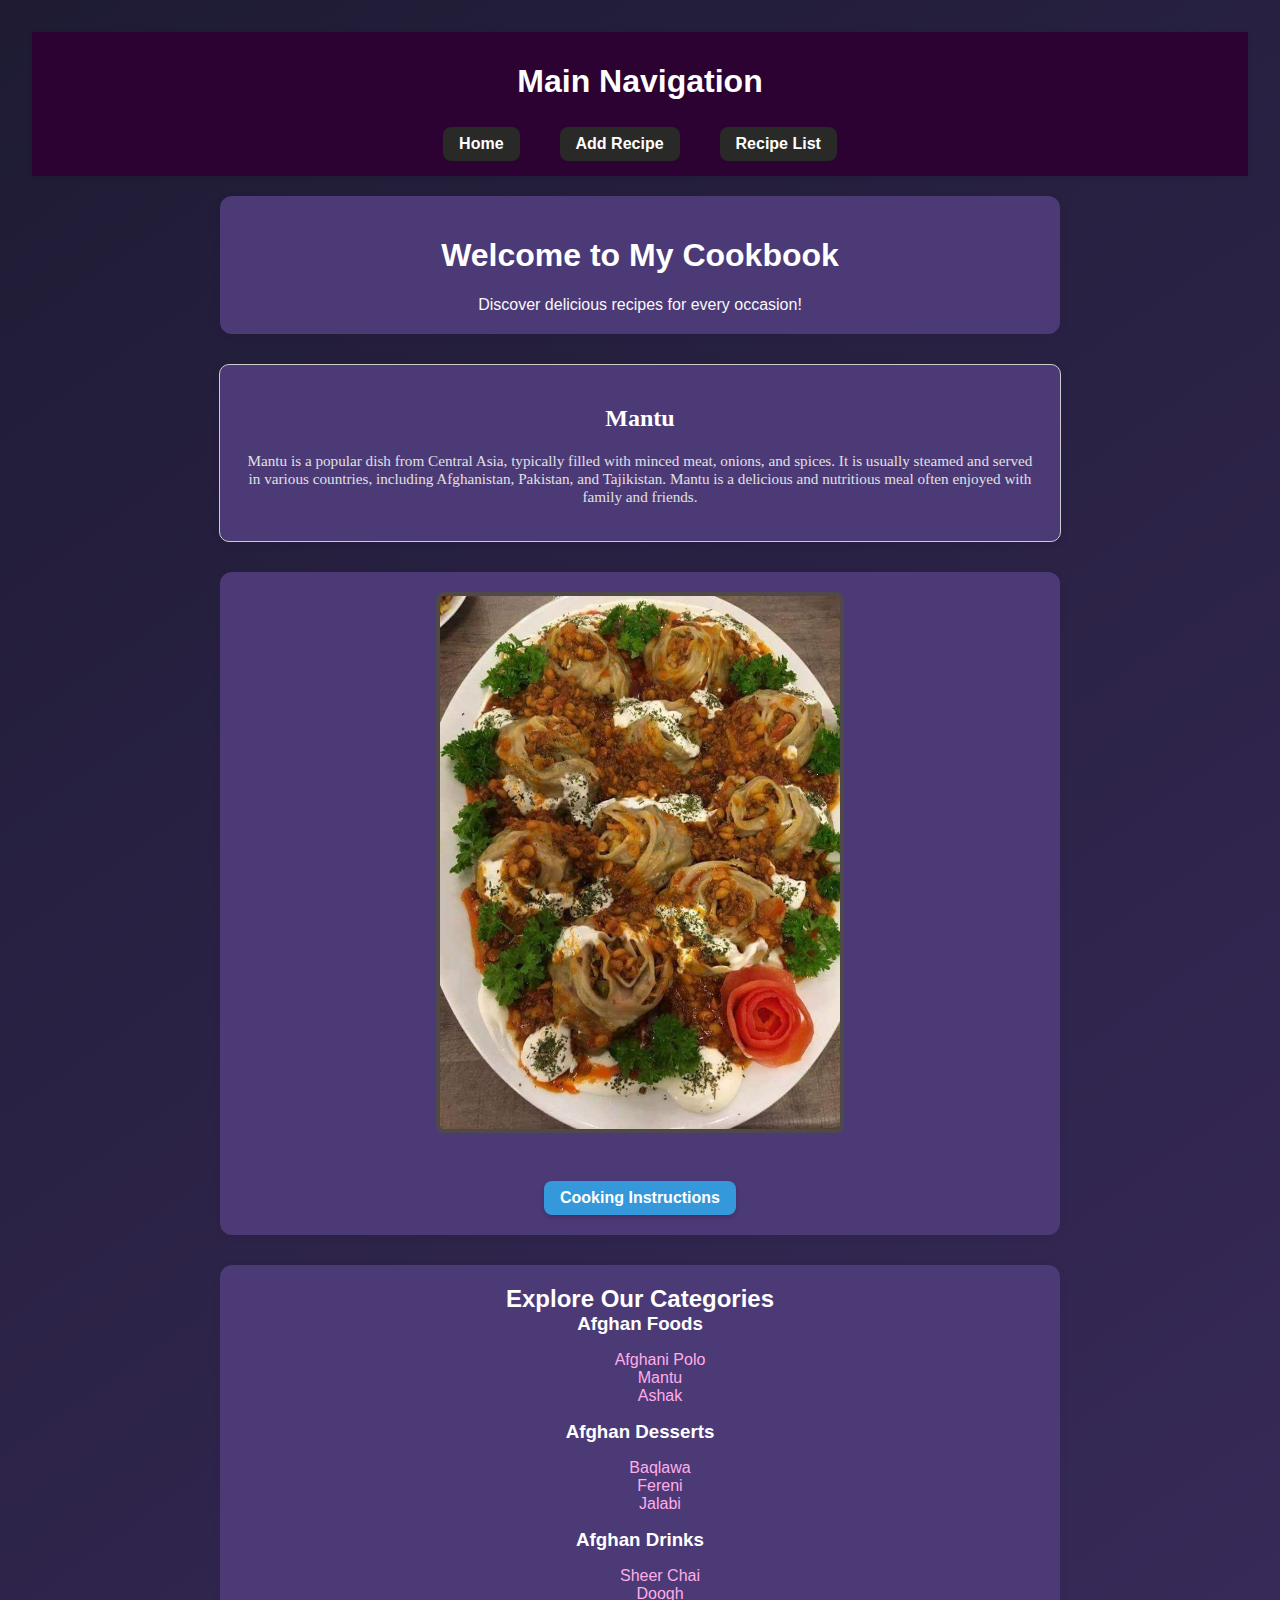
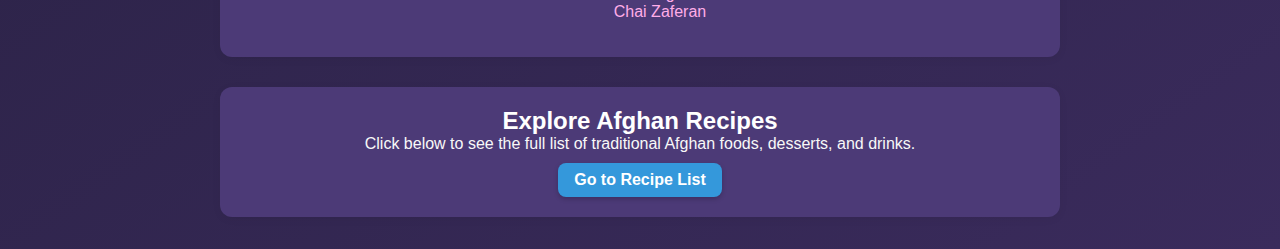
<file: index.html>
<!DOCTYPE html>
<html lang="en">
  <head>
    <meta charset="UTF-8" />
    <meta name="viewport" content="width=device-width, initial-scale=1.0" />
    <title>Home Page</title>
    <link rel="stylesheet" href="style.css" />
  </head>
  <body>
    <header class="main-header">
      <div class="head">
        <h1>Main Navigation</h1>
        <nav>
          <ul>
            <li><a href="index.html">Home</a></li>
            <li><a href="add-recipe.html">Add Recipe</a></li>
            <li><a href="recipe-list.html">Recipe List</a></li>
          </ul>
        </nav>
      </div>
    </header>
    <main>
      <section class="main">
        <h1>Welcome to My Cookbook</h1>
        <p>Discover delicious recipes for every occasion!</p>
      </section>
      <article class="art">
        <h2>Mantu</h2>
        <p>
          Mantu is a popular dish from Central Asia, typically filled with
          minced meat, onions, and spices. It is usually steamed and served in
          various countries, including Afghanistan, Pakistan, and Tajikistan.
          Mantu is a delicious and nutritious meal often enjoyed with family and
          friends.
        </p>
      </article>
      <section class="img">
        <img width="400" src="image/mantu.jpg" alt="Mantu" /><br/>
        <a href="recipe-details.html#mantu">Cooking Instructions</a>
      </section>
      <section class="category">
        <h2>Explore Our Categories</h2>
        <h3>Afghan Foods</h3>
        <ul>
          <li><a href="recipe-list.html#polo">Afghani Polo</a></li>
          <li><a href="recipe-list.html#mantu">Mantu</a></li>
          <li><a href="recipe-list.html#ashak">Ashak</a></li>
        </ul>
        <h3>Afghan Desserts</h3>
        <ul>
          <li><a href="recipe-list.html#baqlava">Baqlawa</a></li>
          <li><a href="recipe-list.html#fereni">Fereni</a></li>
          <li><a href="recipe-list.html#jalabi">Jalabi</a></li>
        </ul>
        <h3>Afghan Drinks</h3>
        <ul>
          <li><a href="recipe-list.html#sheer">Sheer Chai</a></li>
          <li><a href="recipe-list.html#doogh">Doogh</a></li>
          <li><a href="recipe-list.html#chai">Chai Zaferan</a></li>
        </ul>
      </section>
      <!-- Link to Recipe List Page -->
      <section class="end">
        <h2>Explore Afghan Recipes</h2>
        <p>
          Click below to see the full list of traditional Afghan foods,
          desserts, and drinks.
        </p>
        <a href="recipe-list.html">Go to Recipe List</a>
      </section>
    </main>
  </body>
</html>
</file>
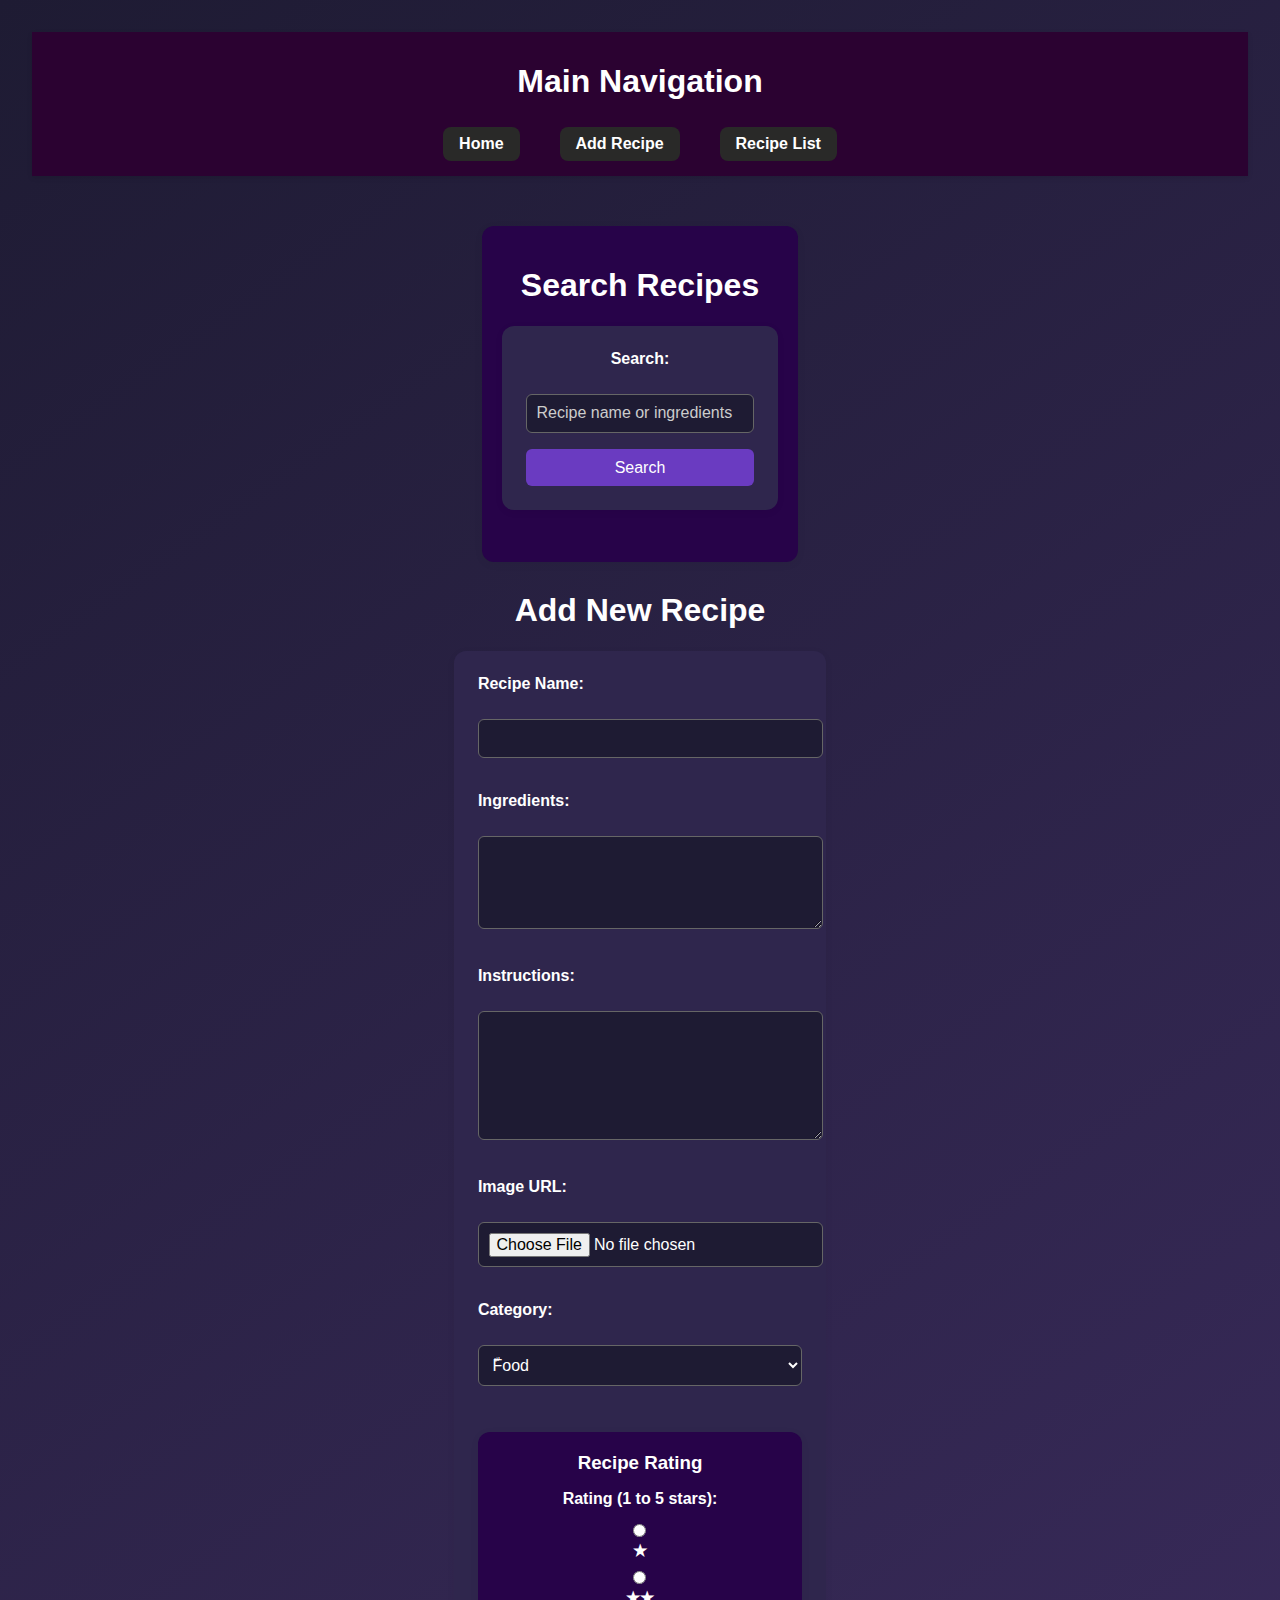
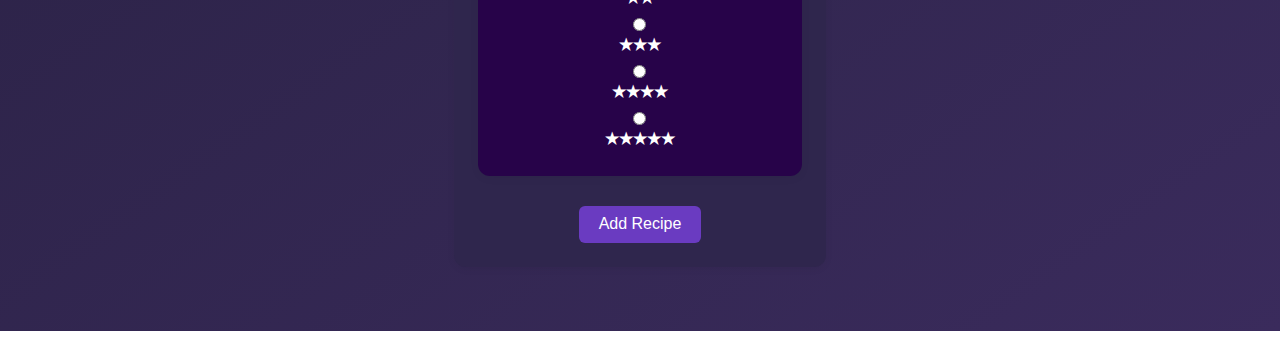
<file: add-recipe.html>
<!DOCTYPE html>
<html lang="en">
<head>
  <meta charset="UTF-8">
  <meta name="viewport" content="width=device-width, initial-scale=1.0">
  <title>Add Recipe</title>
  <link rel="stylesheet" href="style.css">
</head>
<body>
  <header class="main-header">
    <nav>
      <h1>Main Navigation</h1>
      <ul>
        <li><a href="index.html">Home</a></li>
        <li><a href="add-recipe.html">Add Recipe</a></li>
        <li><a href="recipe-list.html">Recipe List</a></li>
      </ul>
    </nav>
  </header>
  <!-- Search Bar -->
  <main>
    <div class="form">
      <section>
        <h1>Search Recipes</h1>
        <form action="search-results.html" method="GET">
          <label for="search">Search:</label><br>
          <input type="text" id="search" name="query" placeholder="Recipe name or ingredients">
          <button type="submit">Search</button>
        </form>
      </section>
    
      <h1>Add New Recipe</h1>
    
      <form action="submit-recipe.html" method="POST">
        <label for="recipe-name">Recipe Name:</label><br>
        <input type="text" id="recipe-name" name="recipe-name" required><br>
        <br>
    
        <label for="ingredients">Ingredients:</label><br>
        <textarea id="ingredients" name="ingredients" rows="4" required></textarea><br>
        <br>
    
        <label for="instructions">Instructions:</label><br>
        <textarea id="instructions" name="instructions" rows="6" required></textarea><br>
        <br>
    
        <label for="image">Image URL:</label><br>
        <input type="file" id="image" name="image" required><br>
        <br>
    
        <label for="category">Category:</label><br>
        <select id="category" name="category">
          <option value="food">ّFood</option>
          <option value="dessert">Dessert</option>
          <option value="drink">Drink</option>
          <option value="all">All</option>
        </select>
    
        <!-- Rating System -->
        <section>
          <h3>Recipe Rating</h3>
          <label for="rating">Rating (1 to 5 stars):</label>
          <input type="radio" id="star1" name="rating" value="1">
          <label for="star1">★</label>
          <input type="radio" id="star2" name="rating" value="2">
          <label for="star2">★★</label>
          <input type="radio" id="star3" name="rating" value="3">
          <label for="star3">★★★</label>
          <input type="radio" id="star4" name="rating" value="4">
          <label for="star4">★★★★</label>
          <input type="radio" id="star5" name="rating" value="5">
          <label for="star5">★★★★★</label>
        </section>
    
        <div class="button">
          <button type="submit">Add Recipe</button>
        </div>
      </form>
    </div>
  </main>

</body>
</html>
</file>
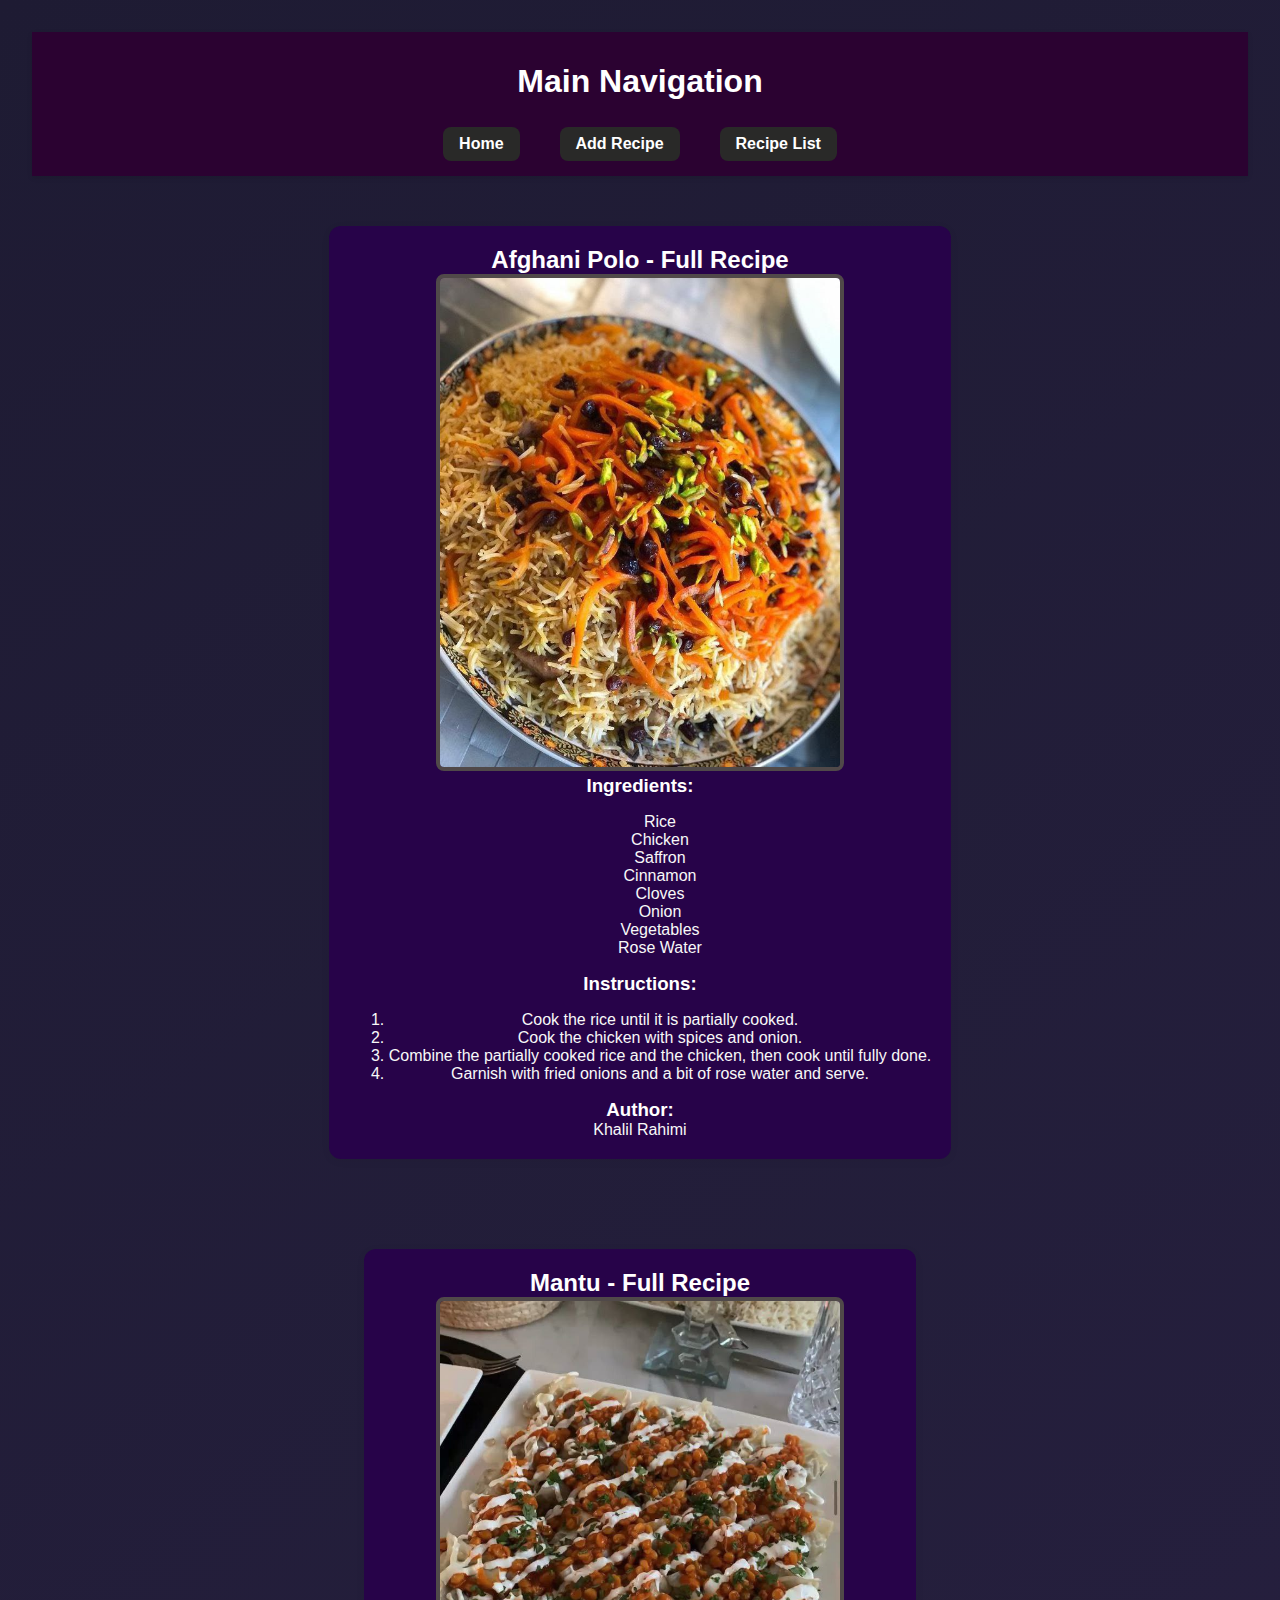
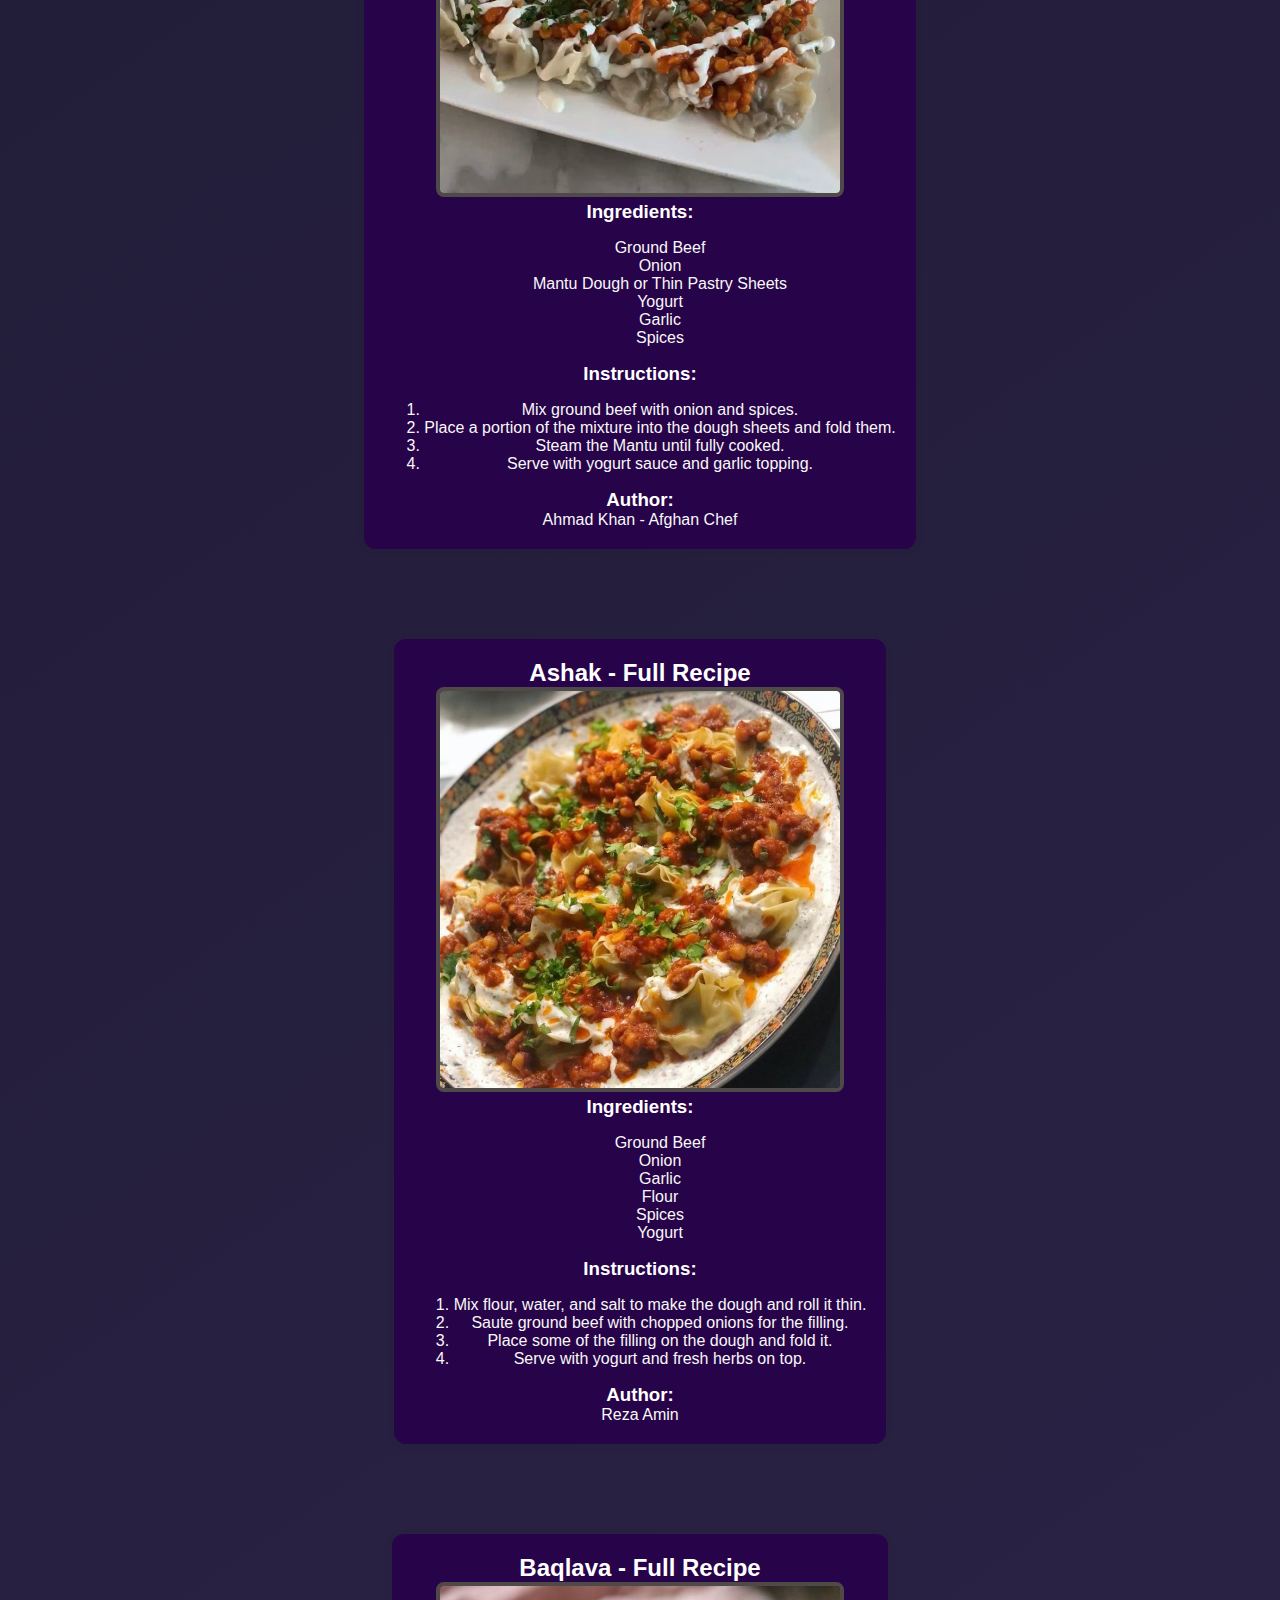
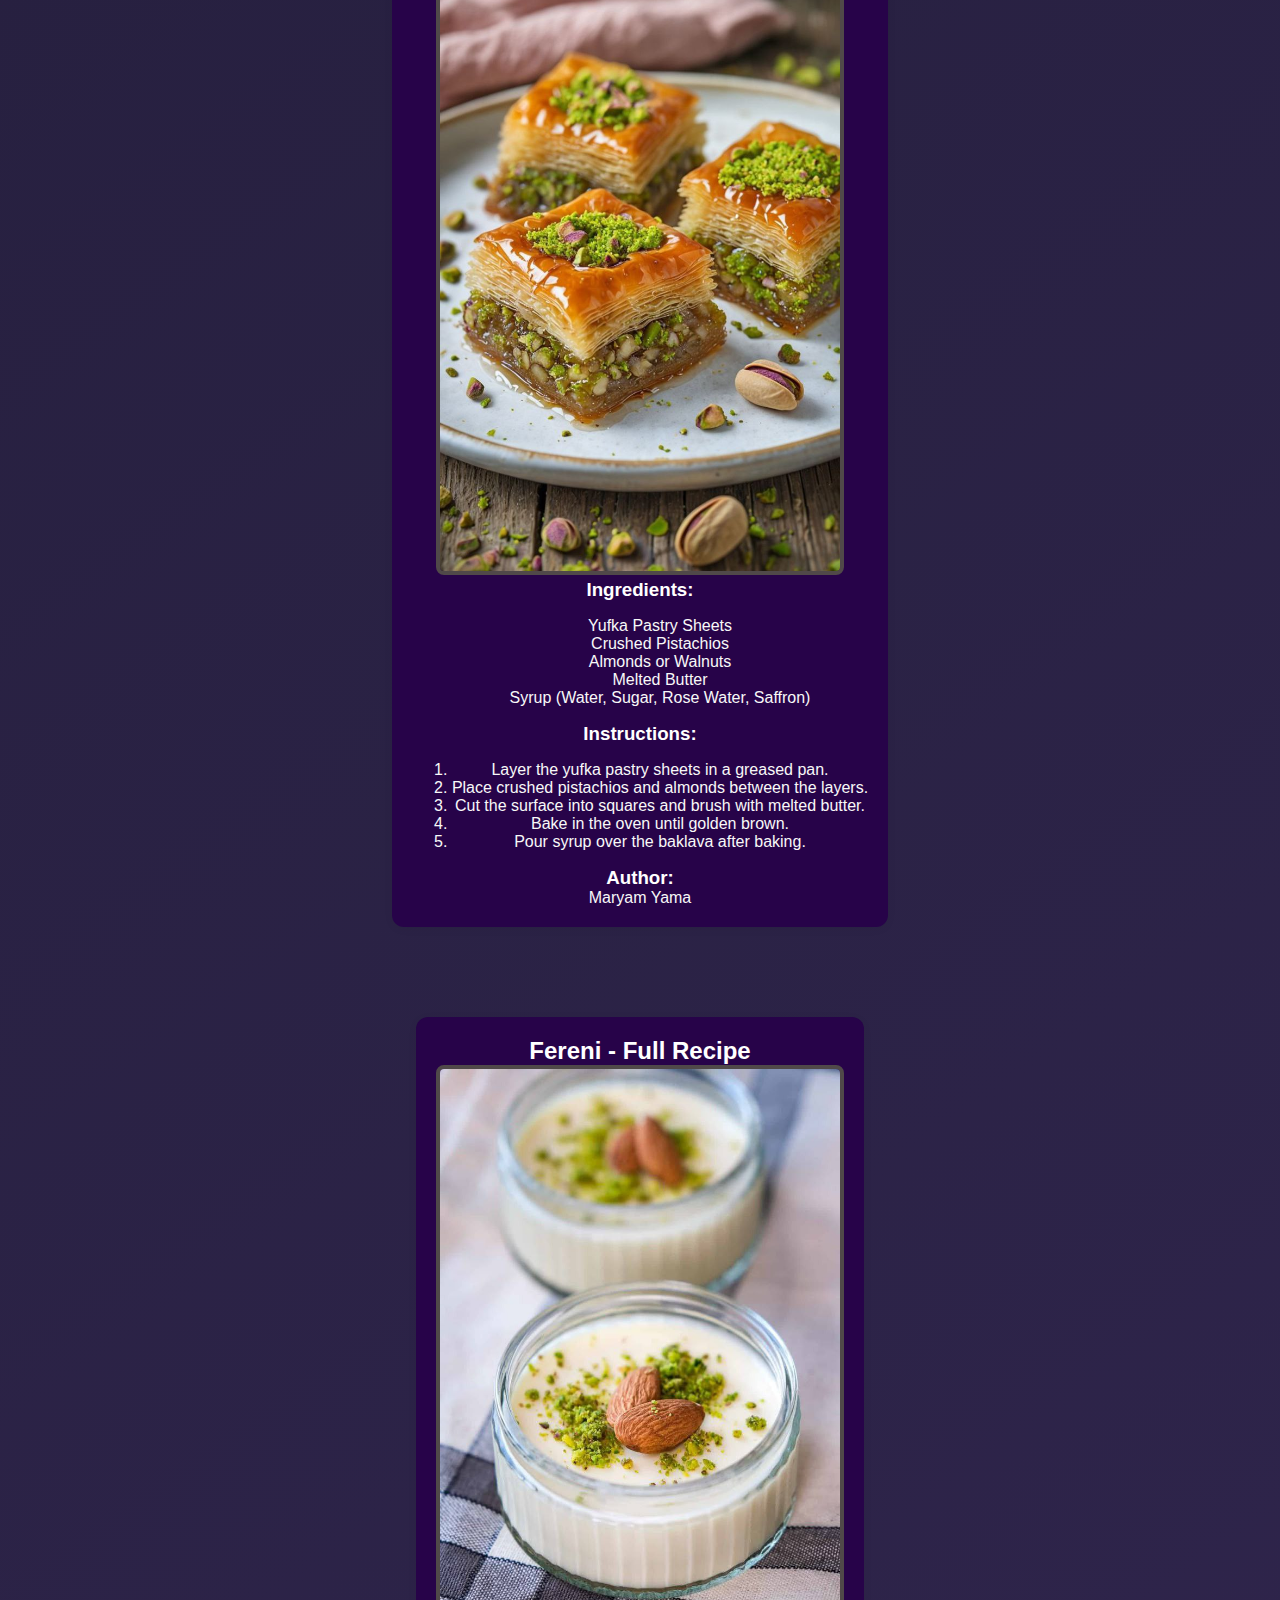
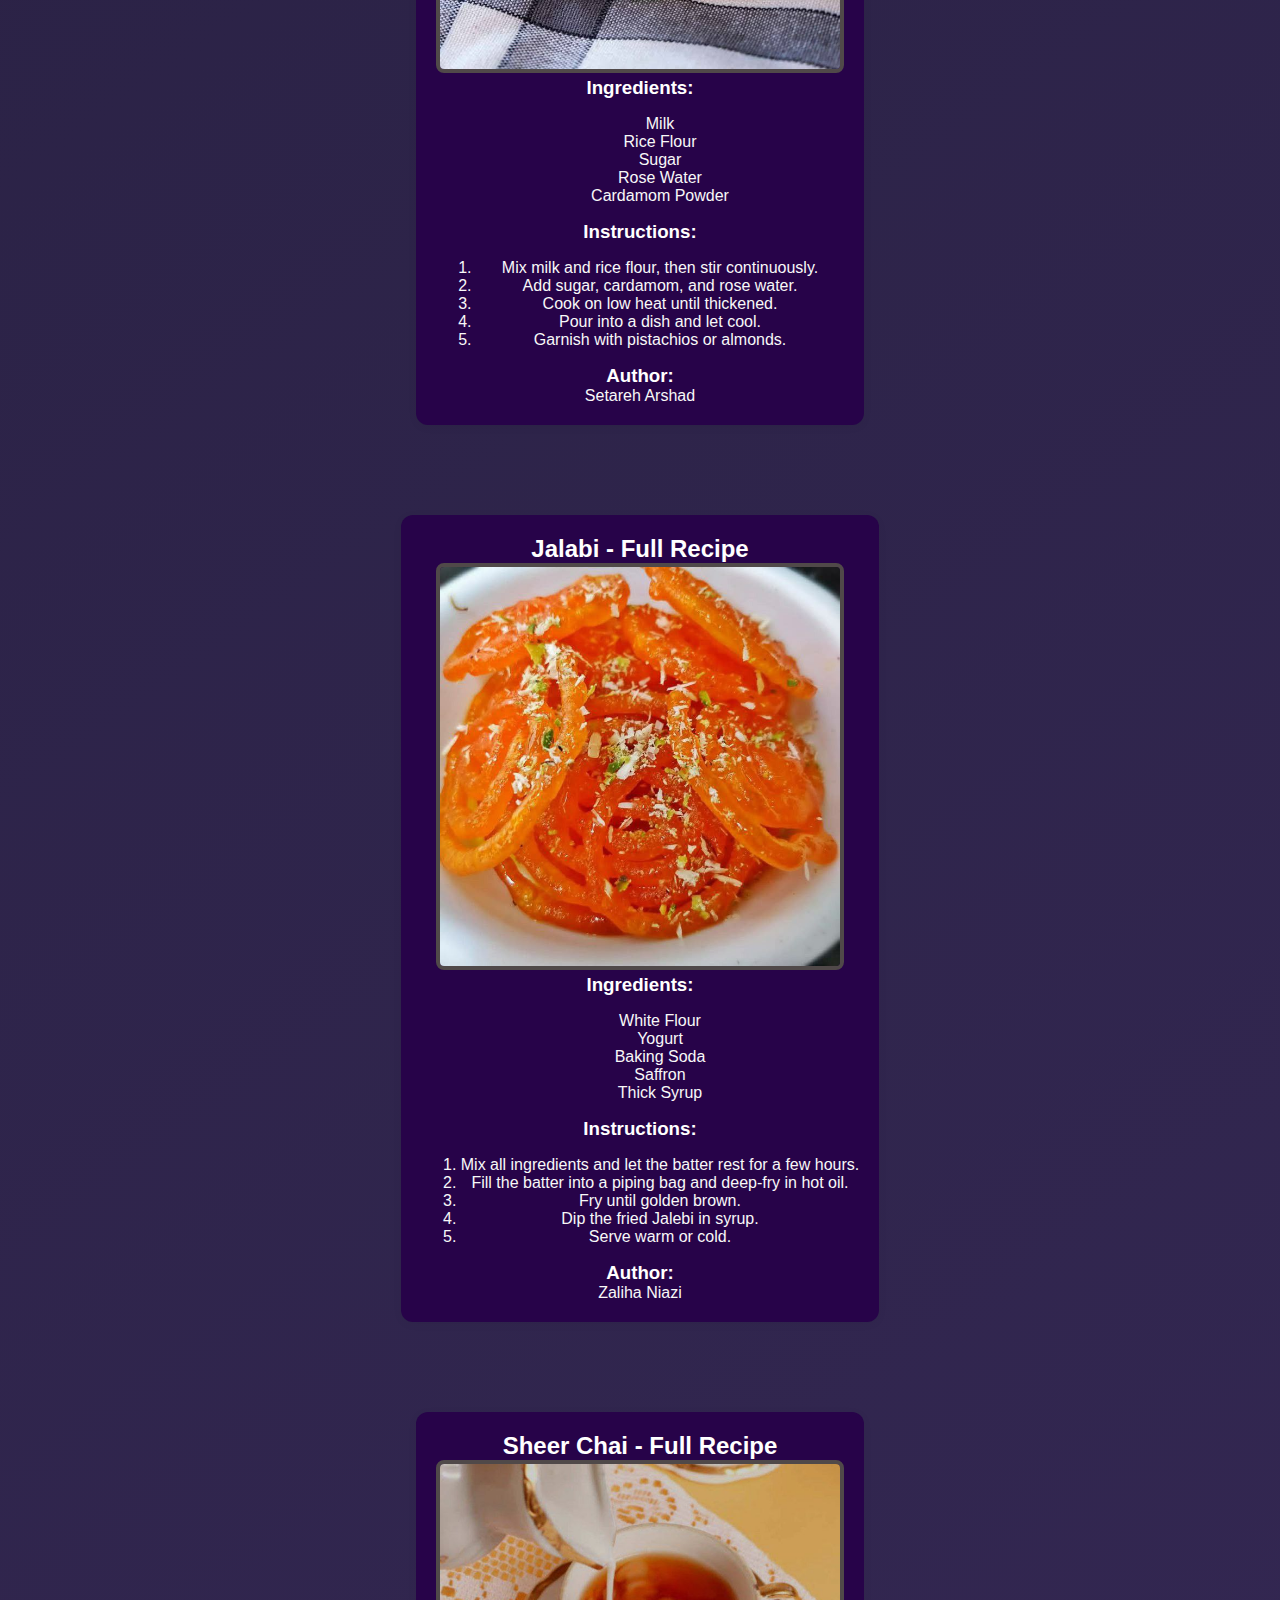
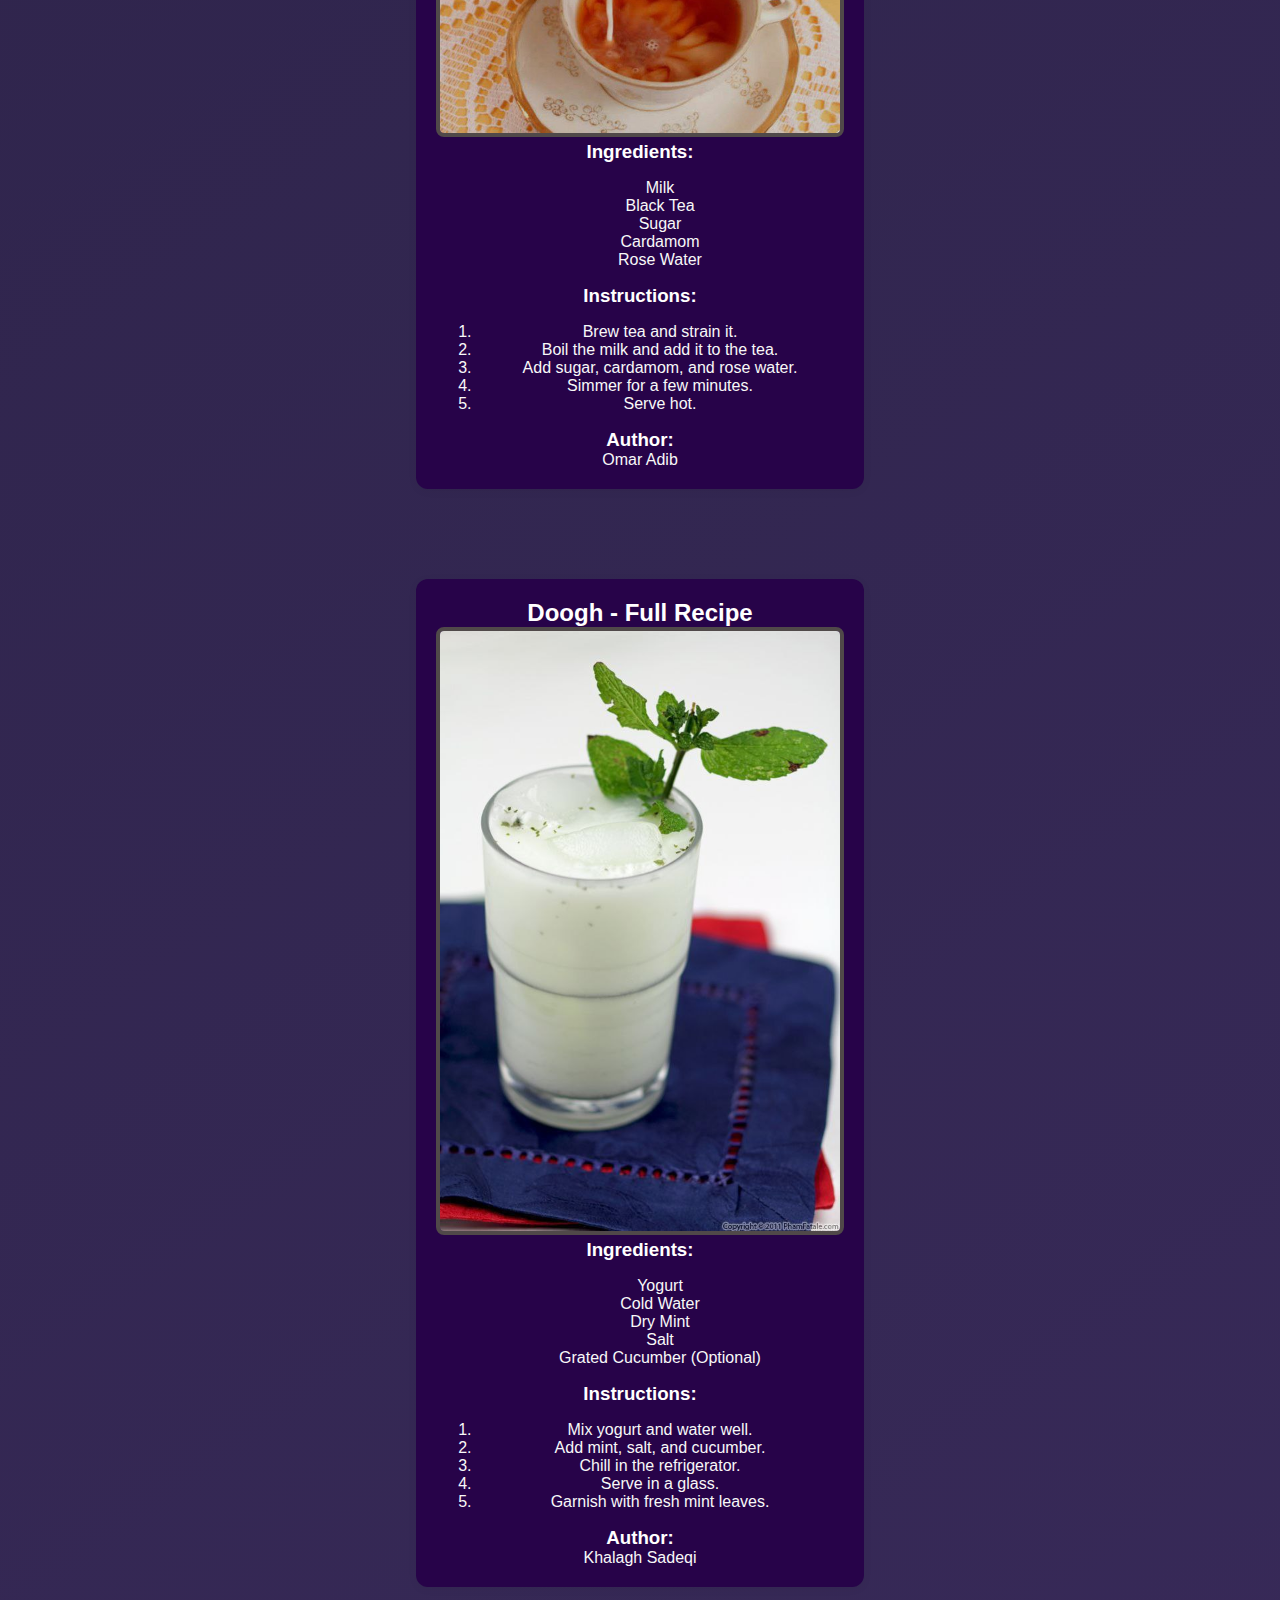
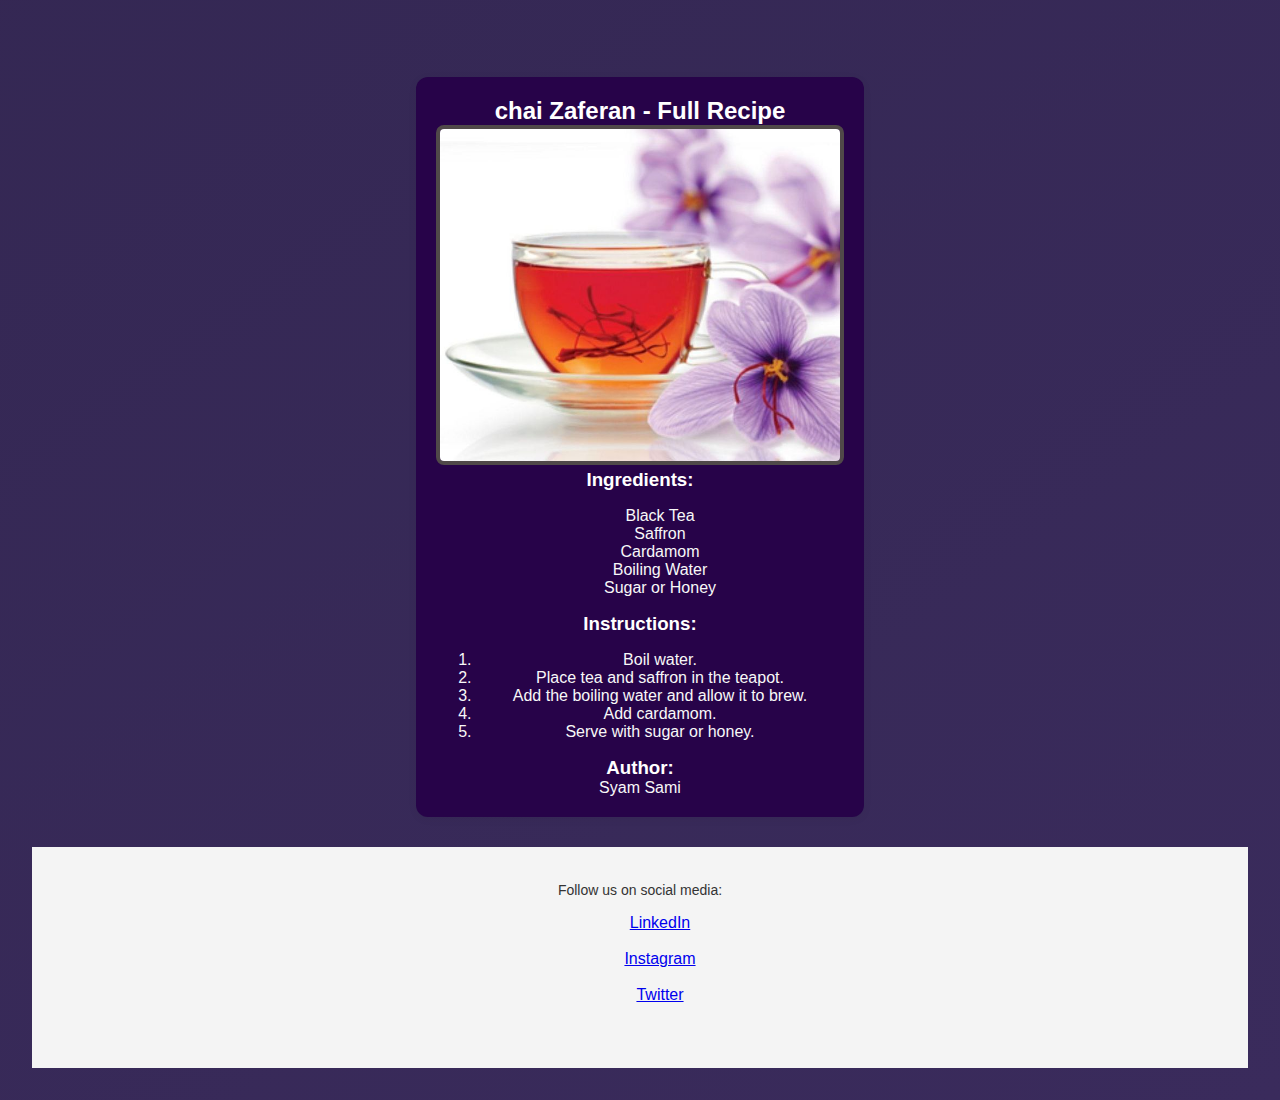
<file: recipe-details.html>
<!DOCTYPE html>
<html lang="en">
<head>
    <meta charset="UTF-8">
    <meta name="viewport" content="width=device-width, initial-scale=1.0">
    <title>Complete Recipe</title>
    <link rel="stylesheet" href="style.css">
</head>
<body>
    <header class="main-header">
        <nav>
            <h1>Main Navigation</h1>
          <ul>
            <li><a href="index.html">Home</a></li>
            <li><a href="add-recipe.html">Add Recipe</a></li>
            <li><a href="recipe-list.html">Recipe List</a></li>
          </ul>
        </nav>
      </header>
    <main>
        <section>
            <h2 id="polo">Afghani Polo - Full Recipe</h2>
            <img width="400" src="image/polo.jpg" alt="Afghani Pilaf">
            <h3>Ingredients:</h3>
            <ul>
                <li>Rice</li>
                <li>Chicken</li>
                <li>Saffron</li>
                <li>Cinnamon</li>
                <li>Cloves</li>
                <li>Onion</li>
                <li>Vegetables</li>
                <li>Rose Water</li>
            </ul>
            <h3>Instructions:</h3>
            <ol>
                <li>Cook the rice until it is partially cooked.</li>
                <li>Cook the chicken with spices and onion.</li>
                <li>Combine the partially cooked rice and the chicken, then cook until fully done.</li>
                <li>Garnish with fried onions and a bit of rose water and serve.</li>
            </ol>
            <h3>Author:</h3>
            <p>Khalil Rahimi</p>
        </section>
        
        <section>
            <h2 id="mantu">Mantu - Full Recipe</h2>
            <img width="400" src="image/mantu 1.jpg" alt="Mantu">
            <h3>Ingredients:</h3>
            <ul>
                <li>Ground Beef</li>
                <li>Onion</li>
                <li>Mantu Dough or Thin Pastry Sheets</li>
                <li>Yogurt</li>
                <li>Garlic</li>
                <li>Spices</li>
            </ul>
            <h3>Instructions:</h3>
            <ol>
                <li>Mix ground beef with onion and spices.</li>
                <li>Place a portion of the mixture into the dough sheets and fold them.</li>
                <li>Steam the Mantu until fully cooked.</li>
                <li>Serve with yogurt sauce and garlic topping.</li>
            </ol>
            <h3>Author:</h3>
            <p>Ahmad Khan - Afghan Chef</p>
        </section>
        
        <section>
            <h2 id="ashak">Ashak - Full Recipe</h2>
            <img width="400" src="image/ashak.jpg" alt="Ashak">
            <h3>Ingredients:</h3>
            <ul>
                <li>Ground Beef</li>
                <li>Onion</li>
                <li>Garlic</li>
                <li>Flour</li>
                <li>Spices</li>
                <li>Yogurt</li>
            </ul>
            <h3>Instructions:</h3>
            <ol>
                <li>Mix flour, water, and salt to make the dough and roll it thin.</li>
                <li>Saute ground beef with chopped onions for the filling.</li>
                <li>Place some of the filling on the dough and fold it.</li>
                <li>Serve with yogurt and fresh herbs on top.</li>
            </ol>
            <h3>Author:</h3>
            <p>Reza Amin</p>
        </section>
        
        <section>
            <h2 id="baqlava">Baqlava - Full Recipe</h2>
            <img width="400" src="image/bqlava.jpg" alt="Afghani Baklava">
            <h3>Ingredients:</h3>
            <ul>
                <li>Yufka Pastry Sheets</li>
                <li>Crushed Pistachios</li>
                <li>Almonds or Walnuts</li>
                <li>Melted Butter</li>
                <li>Syrup (Water, Sugar, Rose Water, Saffron)</li>
            </ul>
            <h3>Instructions:</h3>
            <ol>
                <li>Layer the yufka pastry sheets in a greased pan.</li>
                <li>Place crushed pistachios and almonds between the layers.</li>
                <li>Cut the surface into squares and brush with melted butter.</li>
                <li>Bake in the oven until golden brown.</li>
                <li>Pour syrup over the baklava after baking.</li>
            </ol>
            <h3>Author:</h3>
            <p>Maryam Yama</p>
        </section>
        
        <section>
            <h2 id="fereni">Fereni - Full Recipe</h2>
            <img width="400" src="image/fereni.jpg" alt="Fereni">
            <h3>Ingredients:</h3>
            <ul>
                <li>Milk</li>
                <li>Rice Flour</li>
                <li>Sugar</li>
                <li>Rose Water</li>
                <li>Cardamom Powder</li>
            </ul>
            <h3>Instructions:</h3>
            <ol>
                <li>Mix milk and rice flour, then stir continuously.</li>
                <li>Add sugar, cardamom, and rose water.</li>
                <li>Cook on low heat until thickened.</li>
                <li>Pour into a dish and let cool.</li>
                <li>Garnish with pistachios or almonds.</li>
            </ol>
            <h3>Author:</h3>
            <p>Setareh Arshad</p>
        </section>
        
        <section>
            <h2 id="jalabi">Jalabi - Full Recipe</h2>
            <img width="400" src="image/jalabi.jpg" alt="Jalebi">
            <h3>Ingredients:</h3>
            <ul>
                <li>White Flour</li>
                <li>Yogurt</li>
                <li>Baking Soda</li>
                <li>Saffron</li>
                <li>Thick Syrup</li>
            </ul>
            <h3>Instructions:</h3>
            <ol>
                <li>Mix all ingredients and let the batter rest for a few hours.</li>
                <li>Fill the batter into a piping bag and deep-fry in hot oil.</li>
                <li>Fry until golden brown.</li>
                <li>Dip the fried Jalebi in syrup.</li>
                <li>Serve warm or cold.</li>
            </ol>
            <h3>Author:</h3>
            <p>Zaliha Niazi</p>
        </section>
        
        <section>
            <h2 id="sheer">Sheer Chai - Full Recipe</h2>
            <img width="400" src="image/sheer chai.jpg" alt="Sheer Chai">
            <h3>Ingredients:</h3>
            <ul>
                <li>Milk</li>
                <li>Black Tea</li>
                <li>Sugar</li>
                <li>Cardamom</li>
                <li>Rose Water</li>
            </ul>
            <h3>Instructions:</h3>
            <ol>
                <li>Brew tea and strain it.</li>
                <li>Boil the milk and add it to the tea.</li>
                <li>Add sugar, cardamom, and rose water.</li>
                <li>Simmer for a few minutes.</li>
                <li>Serve hot.</li>
            </ol>
            <h3>Author:</h3>
            <p>Omar Adib</p>
        </section>
        
        <section>
            <h2 id="doogh">Doogh - Full Recipe</h2>
            <img width="400" src="image/doogh.jpg"Afghani Doogh">
            <h3>Ingredients:</h3>
            <ul>
                <li>Yogurt</li>
                <li>Cold Water</li>
                <li>Dry Mint</li>
                <li>Salt</li>
                <li>Grated Cucumber (Optional)</li>
            </ul>
            <h3>Instructions:</h3>
            <ol>
                <li>Mix yogurt and water well.</li>
                <li>Add mint, salt, and cucumber.</li>
                <li>Chill in the refrigerator.</li>
                <li>Serve in a glass.</li>
                <li>Garnish with fresh mint leaves.</li>
            </ol>
            <h3>Author:</h3>
            <p>Khalagh Sadeqi</p>
        </section>
        
        <section>
            <h2 id="chai">chai Zaferan - Full Recipe</h2>
            <img width="400" src="image/photo_2025-04-09_20-21-53.jpg" alt="Saffron Tea">
            <h3>Ingredients:</h3>
            <ul>
                <li>Black Tea</li>
                <li>Saffron</li>
                <li>Cardamom</li>
                <li>Boiling Water</li>
                <li>Sugar or Honey</li>
            </ul>
            <h3>Instructions:</h3>
            <ol>
                <li>Boil water.</li>
                <li>Place tea and saffron in the teapot.</li>
                <li>Add the boiling water and allow it to brew.</li>
                <li>Add cardamom.</li>
                <li>Serve with sugar or honey.</li>
            </ol>
            <h3>Author:</h3>
            <p>Syam Sami</p>
        </section>
    </main> 
      <footer>
         <p>Follow us on social media:</p>
         <div class="social-links">
            <ul>
                <li><a href="LinkedIn.com/in/ꜰᴀᴛᴇᴍᴀ-ᴀʜᴍᴀᴅɪ-a0a749339" target="_blank">LinkedIn</a></li><br>
                <li><a href="https://www.instagram.com/_fatem4_?igsh=MXdxbnN1OHhxcm5zcw==" target="_blank">Instagram</a></li><br>
                <li><a href="https://x.com/_Fatema_Ahmadi_?t=BNmpsP9jbPdb6GMh2W4EIg&s=09 target="_blank">Twitter</a></li><br>
            </ul>
         </div>
     </footer>       
</body>
</html>
</file>
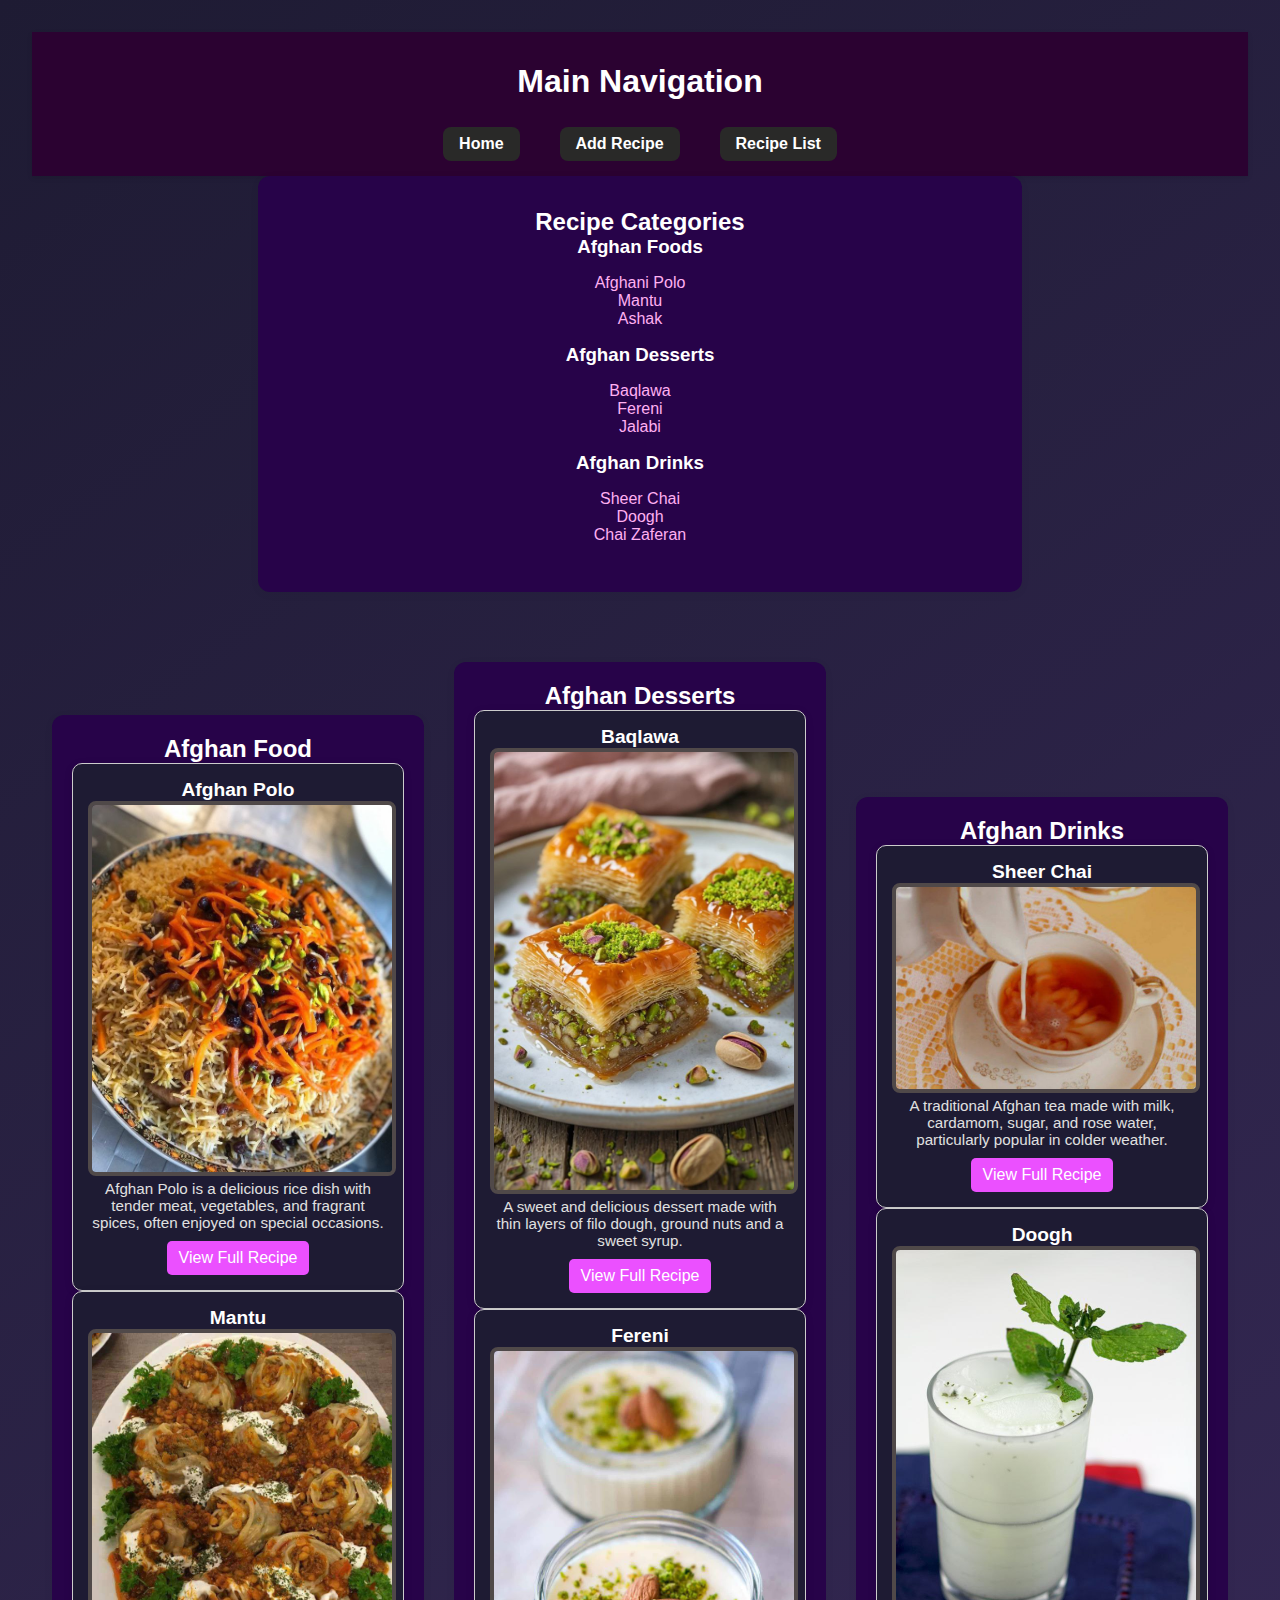
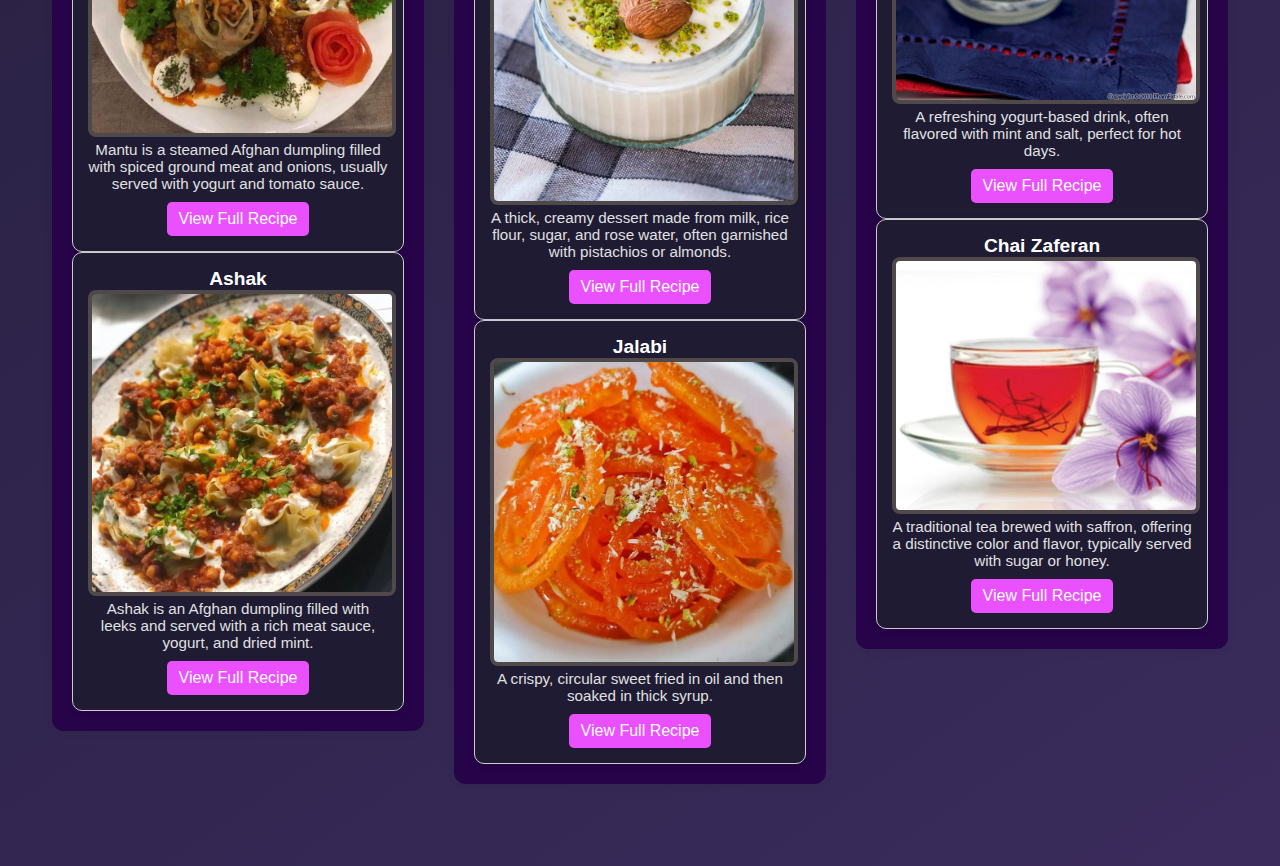
<file: recipe-list.html>
<!DOCTYPE html>
<html lang="en">
<head>
  <meta charset="UTF-8" />
  <meta name="viewport" content="width=device-width, initial-scale=1.0"/>
  <title>Recipe List</title>
  <link rel="stylesheet" href="style.css">
</head>
<body>

  <header class="main-header">
    <h1>Main Navigation</h1>
    <nav>
      <ul>
        <li><a href="index.html">Home</a></li>
        <li><a href="add-recipe.html">Add Recipe</a></li>
        <li><a href="recipe-details.html">Recipe List</a></li>
      </ul>
    </nav>
  </header>

  <section class="recipe">
    <h2>Recipe Categories</h2>

    <h3>Afghan Foods</h3>
    <ul>
      <li><a href="#afghan-polo">Afghani Polo</a></li>
      <li><a href="#mantu">Mantu</a></li>
      <li><a href="#ashak">Ashak</a></li>
    </ul>

    <h3>Afghan Desserts</h3>
    <ul>
      <li><a href="#baqlawa">Baqlawa</a></li>
      <li><a href="#fereni">Fereni</a></li>
      <li><a href="#jalabi">Jalabi</a></li>
    </ul>

    <h3>Afghan Drinks</h3>
    <ul>
      <li><a href="#sheer-chai">Sheer Chai</a></li>
      <li><a href="#doogh">Doogh</a></li>
      <li><a href="#chai-zaferan">Chai Zaferan</a></li>
    </ul>
  </section>

  <main class="gallery">

    <!-- Afghan Food -->
    <section>
      <h2>Afghan Food</h2>

      <article>
        <h3 id="polo">Afghan Polo</h3>
        <img width="450" src="image/polo.jpg" alt="Afghan Polo">
        <p>Afghan Polo is a delicious rice dish with tender meat, vegetables, and fragrant spices, often enjoyed on special occasions.</p>
        <a href="recipe-details.html#polo">View Full Recipe</a>
      </article>

      <article>
        <h3 id="mantu">Mantu</h3>
        <img width="450" src="image/mantu.jpg" alt="Mantu">
        <p>Mantu is a steamed Afghan dumpling filled with spiced ground meat and onions, usually served with yogurt and tomato sauce.</p>
        <a href="#">View Full Recipe</a>
      </article>

      <article>
        <h3 id="ashak">Ashak</h3>
        <img width="450" src="image/ashak.jpg" alt="Ashak">
        <p>Ashak is an Afghan dumpling filled with leeks and served with a rich meat sauce, yogurt, and dried mint.</p>
        <a href="recipe-details.html#ashak">View Full Recipe</a>
      </article>
    </section>

    <!-- Afghan Desserts -->
    <section>
      <h2>Afghan Desserts</h2>

      <article>
        <h3 id="baqlawa">Baqlawa</h3>
        <img width="450" src="image/bqlava.jpg" alt="Baqlawa">
        <p>A sweet and delicious dessert made with thin layers of filo dough, ground nuts and a sweet syrup.</p>
        <a href="recipe-details.html#baqlava">View Full Recipe</a>
      </article>

      <article>
        <h3 id="fereni">Fereni</h3>
        <img width="450" src="image/fereni.jpg" alt="Fereni">
        <p>A thick, creamy dessert made from milk, rice flour, sugar, and rose water, often garnished with pistachios or almonds.</p>
        <a href="recipe-details.html#fereni">View Full Recipe</a>
      </article>

      <article>
        <h3 id="jalabi">Jalabi</h3>
        <img width="450" src="image/jalabi.jpg" alt="Jalabi">
        <p>A crispy, circular sweet fried in oil and then soaked in thick syrup.</p>
        <a href="recipe-details.html#jalabi">View Full Recipe</a>
      </article>
    </section>

    <!-- Afghan Drinks -->
    <section>
      <h2>Afghan Drinks</h2>

      <article>
        <h3 id="sheer">Sheer Chai</h3>
        <img width="450" src="image/sheer chai.jpg" alt="Sheer Chai">
        <p>A traditional Afghan tea made with milk, cardamom, sugar, and rose water, particularly popular in colder weather.</p>
        <a href="recipe-details.html#sheer">View Full Recipe</a>
      </article>

      <article>
        <h3 id="doogh">Doogh</h3>
        <img width="400" src="image/doogh.jpg" alt="Doogh">
        <p>A refreshing yogurt-based drink, often flavored with mint and salt, perfect for hot days.</p>
        <a href="recipe-details.html#doogh">View Full Recipe</a>
      </article>

      <article>
        <h3 id="chai-zaferan">Chai Zaferan</h3>
        <img src="image/photo_2025-04-09_20-21-53.jpg" alt="Chai Zaferan">
        <p>A traditional tea brewed with saffron, offering a distinctive color and flavor, typically served with sugar or honey.</p>
        <a href="recipe-details.html#chai">View Full Recipe</a>
      </article>
    </section>
  </main>
</body>
</html>
</file>
<file: style.css>
body {
  font-family: sans-serif;
  background: linear-gradient(145deg, #1e1b33, #3a2b5c);
  color: #f0f0f0;
  padding: 2rem;
  margin: 0;
}

h1,
h2,
h3,
h4,
h5,
h6 {
  color: #ffffff;
}

.main-header {
  background-color: #2b0231;
  padding: 10px 0;
  text-align: center;
  box-shadow: 0 2px 5px rgba(0,0,0,0.1);
}

.main-header ul {
  list-style: none;
  padding: 0;
  margin: 0;
  display: flex;
  justify-content: center;
  gap: 30px;
}

.main-header li {
  display: inline;
}

.main-header a {
  text-decoration: none;
  color: #333;
  font-weight: bold;
}

ul {
  list-style: none;
}
.main-header a {
  color: #ffffff;
  background-color: #292928;
  padding: 8px 16px;
  margin: 5px;
  border-radius: 8px;
  text-decoration: none;

  transition: 0.3s;
  display: inline-block;
}

.main-header a:hover {
  background-color: #302222;
  color: #fffcc2;
  transform: scale(1.05);
}

main {
  display: flex;
  flex-direction: column;
  align-items: center;
  margin-top: 20px;
  gap: 30px;
}

.main,
.art,
.img,
.category,
.end {
  width: 100%;
  max-width: 800px;
  margin: 0 auto;
  text-align: center;
  padding: 20px;
  background-color: #4c3a77;
}

.art {
  justify-items: center;
  font-family: cursive;
}

.img {
  display: flex;
  flex-direction: column;
  align-items: center;
  gap: 10px;
}

.img a,
.end a {
  color: #fff;
  background-color: #3498db;
  padding: 8px 16px;
  text-decoration: none;
  font-weight: bold;
  border-radius: 8px;
  transition: all 0.3s ease;
  display: inline-block;
  margin-top: 10px;
  box-shadow: 0 2px 5px rgba(0, 0, 0, 0.2);
}

.img a:hover,
.end a:hover {
  background-color: #2980b9;
  transform: scale(1.05);
  box-shadow: 0 4px 12px rgba(0, 0, 0, 0.3);
}

img {
  border: 0.3em solid #504949;
  border-radius: 1em;
}

.category {
  justify-items: center;
}

.category a {
  position: relative;
  color: rgb(255, 173, 232);
  text-decoration: none;
  transition: color 0.3s ease;
}

.category a::after {
  content: "";
  position: absolute;
  width: 0%;
  height: 2px;
  left: 0;
  bottom: -2px;
  background-color: rgb(255, 192, 250);
  transition: width 0.3s ease;
}

.category a:hover {
  color: rgb(255, 222, 250);
}

.category a:hover::after {
  width: 100%;
}

.header {
  display: flex;
  flex-direction: column;
  align-items: center;
}

.header a {
  color: #ffffff;
  background-color: #292928;
  padding: 8px 16px;
  margin: 5px;
  border-radius: 8px;
  text-decoration: none;
  transition: 0.3s;
  display: inline-block;
}

.header a:hover {
  background-color: #302222;
  color: #fffcc2;
  transform: scale(1.05);
}

.recipe {
  max-width: 700px;
  margin: 0 auto;
  padding: 2rem;
  text-align: center;
}

.recipe ul {
  list-style-type: none;
  padding: 0;
}

.recipe a {
  position: relative;
  color: #ffb0f2;
  text-decoration: none;
  transition: color 0.3s ease;
}

.recipe a::after {
  content: "";
  position: absolute;
  width: 0%;
  height: 2px;
  left: 0;
  bottom: -2px;
  background-color: #ffd6fa;
  transition: width 0.3s ease;
}

.recipe a:hover {
  color: #ffe4fb;
}

.recipe a:hover::after {
  width: 100%;
}

.gallery {
  display: grid;
  grid-template-columns: repeat(auto-fit, minmax(300px, 1fr));
  gap: 30px;
  padding: 20px;
}

.form {
  justify-items: center;
}

h1 {
  text-align: center;
}

article {
  border: 1px solid #ccc;
  border-radius: 10px;
  padding: 15px;
  background-color: #1e1b33;
  box-shadow: 0 2px 8px rgba(0, 0, 0, 0.1);
  text-align: center;
  color: #f0f0f0;
}

article img {
  max-width: 100%;
  height: auto;
  border-radius: 8px;
}

article h3 {
  margin-top: 10px;
  font-size: 1.2rem;
  color: #ffffff;
}

article p {
  font-size: 0.95rem;
  color: #e0e0e0;
}

article a {
  display: inline-block;
  margin-top: 10px;
  text-decoration: none;
  color: white;
  background-color: #eb50ff;
  padding: 8px 12px;
  border-radius: 5px;
  transition: background-color 0.3s;
}

article a:hover {
  background-color: #570f57;
}

section,
form {
  background: #2f264d;
  padding: 1.5rem;
  margin-bottom: 2rem;
  border-radius: 12px;
  box-shadow: 0 2px 8px rgba(0, 0, 0, 0.05);
  max-width: 600px;
  color: #f8f8f8;
}

label {
  display: block;
  margin-bottom: 0.5rem;
  font-weight: bold;
  color: #ffffff;
}

input[type="text"],
input[type="file"],
select,
textarea {
  width: 100%;
  padding: 0.6rem;
  margin-bottom: 1rem;
  border: 1px solid #666;
  border-radius: 6px;
  font-size: 1rem;
  background-color: #1e1b33;
  color: #ffffff;
}

input::placeholder,
textarea::placeholder {
  color: #cccccc;
}

button[type="submit"] {
  background-color: #6a3bc1;
  color: white;
  padding: 0.6rem 1.2rem;
  border: none;
  border-radius: 6px;
  font-size: 1rem;
  cursor: pointer;
  transition: background-color 0.3s ease;
}

button[type="submit"]:hover {
  background-color: #5630a6;
}

input[type="radio"] {
  margin-right: 0.4rem;
}

section h3 + label {
  margin-top: 1rem;
}

section h3 + label + input {
  margin-top: 0.5rem;
}

form[action="search-results.html"] {
  display: flex;
  flex-direction: column;
}

form[action="search-results.html"] input[type="text"] {
  width: auto;
  max-width: 300px;
}

.button {
  display: flex;
  justify-content: center;
  justify-items: center;
}

section {
  max-width: 800px;
  margin: 30px auto;
  padding: 20px;
  text-align: center;
  background-color: #270349;
  border-radius: 12px;
  box-shadow: 0 2px 10px rgba(0,0,0,0.05);
}

section img {
  margin: 20px 0;
  border-radius: 8px;
}
section h2,
section h3,
section p,
section img {
  text-align: center;
  margin: 0 auto;
}

.center-list {
  display: flex;
  justify-content: center;
}

.center-list ol,
.center-list ul {
  text-align: left; 
}
footer {
  background-color: #f4f4f4; /* رنگ پس‌زمینه روشن و هماهنگ با طراحی */
  color: #333; /* رنگ متن تیره برای خوانایی بیشتر */
  text-align: center;
  padding: 30px 20px;
  font-family: 'Arial', sans-serif; /* استفاده از فونت ساده و متداول */
}

footer p {
  margin: 5px 0;
  font-size: 14px;
}

.social-links {
  margin-top: 10px;
}

.social-button {
  display: inline-block;
  padding: 10px 15px;
  margin: 5px;
  background-color: #007BFF; /* رنگ دکمه‌ها */
  color: white;
  text-decoration: none;
  border-radius: 5px;
  transition: background-color 0.3s ease;
}

.social-button:hover {
  background-color: #0056b3; /* رنگ دکمه‌ها هنگام هاور */
}
</file>
